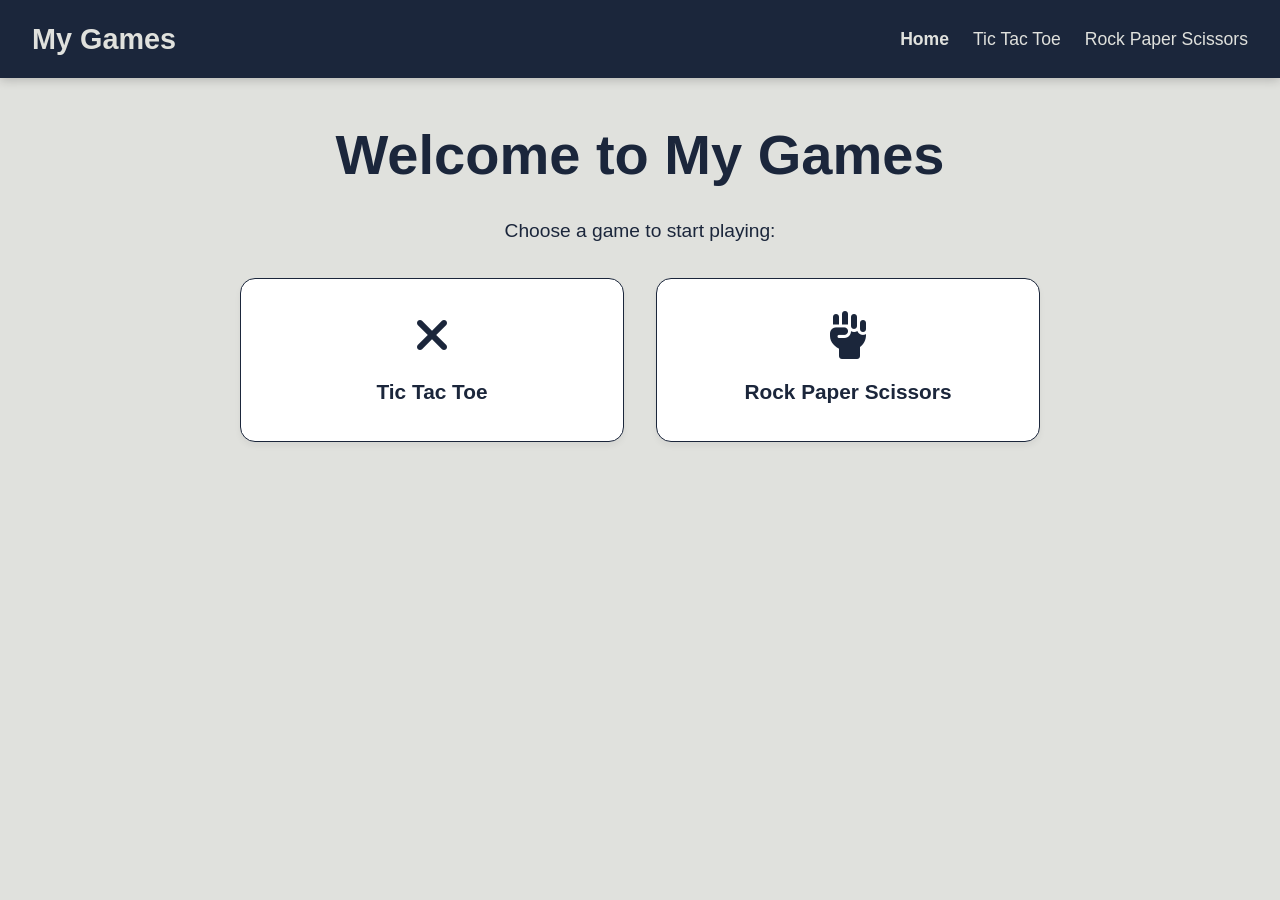
<file: index.html>
<!DOCTYPE html>
<html lang="en">

<head>
    <meta charset="UTF-8">
    <meta name="viewport" content="width=device-width, initial-scale=1.0">
    <title>My Games - Home</title>
    <link rel="stylesheet" href="https://cdnjs.cloudflare.com/ajax/libs/font-awesome/6.5.1/css/all.min.css">
    <link rel="stylesheet" href="css/style.css">
</head>

<body>

    <nav class="navbar">
        <a class="navbar-brand" href="index.html">My Games</a>
        <div class="navbar-nav">
            <a class="nav-link active" href="index.html">Home</a>
            <a class="nav-link" href="tic-tac-toe.html">Tic Tac Toe</a>
            <a class="nav-link" href="rock-paper-scissors.html">Rock Paper Scissors</a>
        </div>
    </nav>

    <main>
        <h1>Welcome to My Games</h1>
        <p id="choose-msg">Choose a game to start playing:</p>
        
        <div class="game-links">
            <a href="tic-tac-toe.html" class="game-link">
                <i class="fas fa-times"></i>
                <p class="game">Tic Tac Toe</p>
            </a>
            <a href="rock-paper-scissors.html" class="game-link">
                <i class="fas fa-hand-fist"></i>
                <p class="game">Rock Paper Scissors</p>
            </a>
        </div>
    </main>

</body>

</html>
</file>
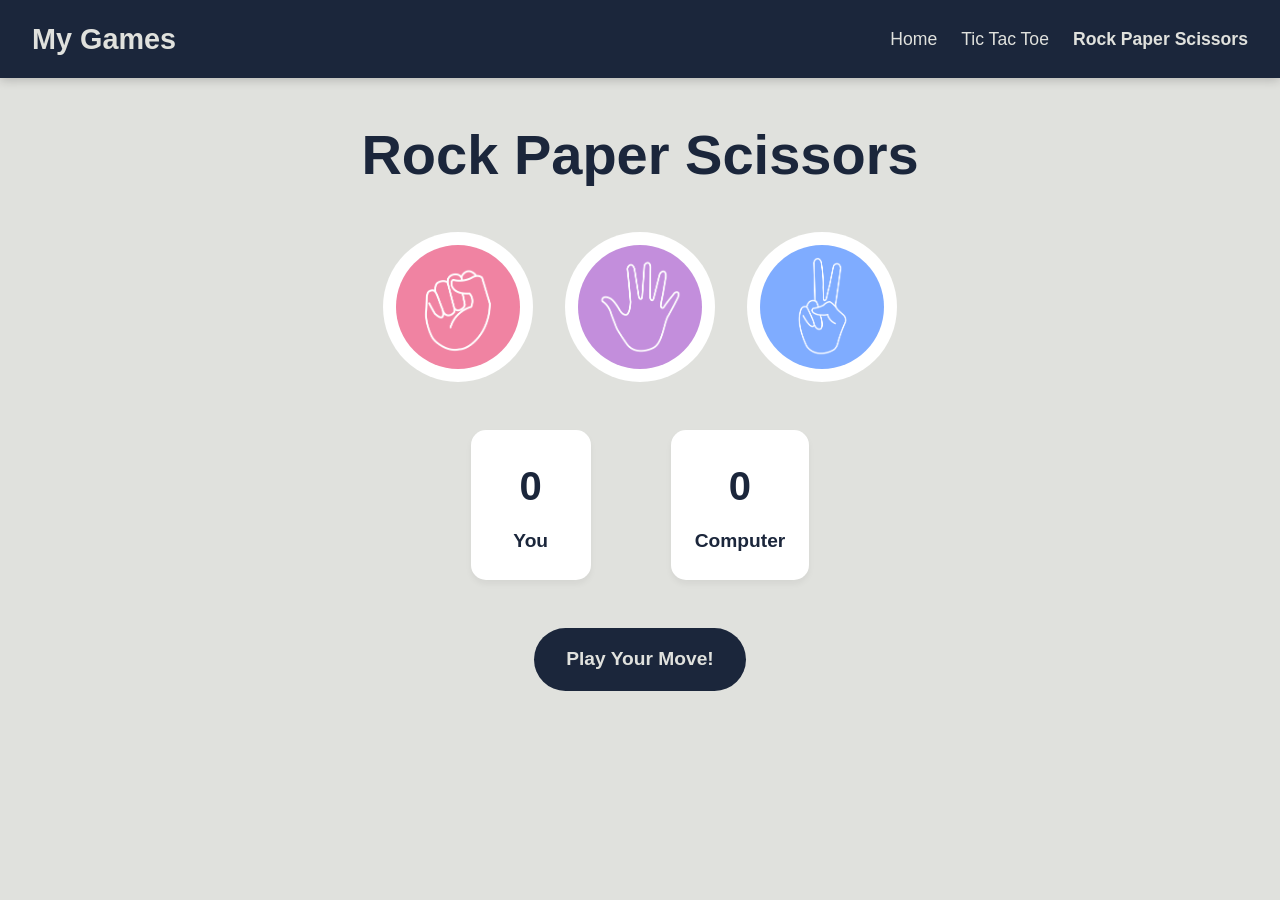
<file: rock-paper-scissors.html>
<!DOCTYPE html>
<html lang="en">

<head>
    <meta charset="UTF-8">
    <meta name="viewport" content="width=device-width, initial-scale=1.0">
    <title>Rock Paper Scissors - Game</title>
    <link rel="stylesheet" href="https://cdnjs.cloudflare.com/ajax/libs/font-awesome/6.5.1/css/all.min.css">
    <link rel="stylesheet" href="css/style.css">
</head>

<body>

    <nav class="navbar">
        <a class="navbar-brand" href="index.html">My Games</a>
        <div class="navbar-nav">
            <a class="nav-link" href="index.html">Home</a>
            <a class="nav-link" href="tic-tac-toe.html">Tic Tac Toe</a>
            <a class="nav-link active" href="rock-paper-scissors.html">Rock Paper Scissors</a>
        </div>
    </nav>

    <main>
        <h1>Rock Paper Scissors</h1>
        <div class="choices">
            <div class="choice" id="rock">
                <img src="images/rock.png" alt="Rock">
            </div>
            <div class="choice" id="paper">
                <img src="images/paper.png" alt="Paper">
            </div>
            <div class="choice" id="scissors">
                <img src="images/scissors.png" alt="Scissors">
            </div>
        </div>
        <div class="score-board">
            <div class="scores" id="user-score-box">
                <p id="user-score">0</p>
                <h2>You</h2>
            </div>
            <div class="scores" id="computer-score-box">
                <p id="computer-score">0</p>
                <h2>Computer</h2>
            </div>
        </div>
        <div class="final-result">
            <p id="result">Play Your Move!</p>
        </div>
    </main>

    <script src="js/game2.js"></script>

</body>

</html>
</file>
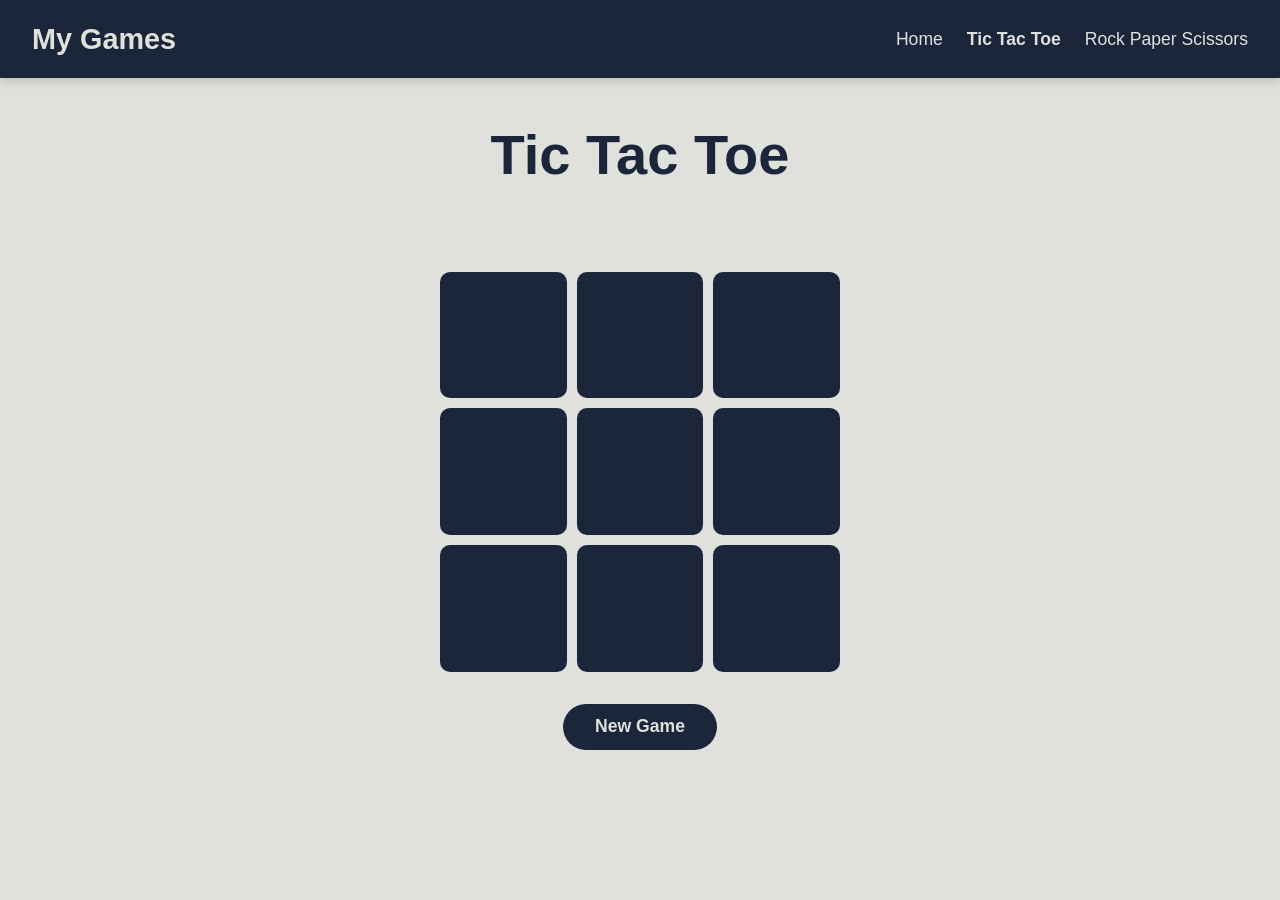
<file: tic-tac-toe.html>
<!DOCTYPE html>
<html lang="en">

<head>
    <meta charset="UTF-8">
    <meta name="viewport" content="width=device-width, initial-scale=1.0">
    <title>Tic Tac Toe - Game</title>
    <link rel="stylesheet" href="https://cdnjs.cloudflare.com/ajax/libs/font-awesome/6.5.1/css/all.min.css">
    <link rel="stylesheet" href="css/style.css">
</head>

<body>

    <nav class="navbar">
        <a class="navbar-brand" href="index.html">My Games</a>
        <div class="navbar-nav">
            <a class="nav-link" href="index.html">Home</a>
            <a class="nav-link active" href="tic-tac-toe.html">Tic Tac Toe</a>
            <a class="nav-link" href="rock-paper-scissors.html">Rock Paper Scissors</a>
        </div>
    </nav>


    <main>
        <h1>Tic Tac Toe</h1>
        <div class="game-container">
            <h3 id="msg"></h3>
            <div class="game-board">
                <button id="box"></button>
                <button id="box"></button>
                <button id="box"></button>
                <button id="box"></button>
                <button id="box"></button>
                <button id="box"></button>
                <button id="box"></button>
                <button id="box"></button>
                <button id="box"></button>
            </div>
            <button id="new-game">New Game</button>
        </div>
    </main>

    <script src="js/game1.js"></script>

</body>

</html>
</file>
<file: css/style.css>
* {
    margin: 0;
    padding: 0;
    box-sizing: border-box;
}

:root {
    --bg-color: #e0e1dd;
    --primary-color: #1b263b;
    --text-color: #1b263b;
    --light-color: #e0e1dd;
    --accent-color: #415a77;
    --success-color: #2ecc71;
    --error-color: #e74c3c;
    --transition-speed: 0.3s;
}

body,
html {
    background-color: var(--bg-color);
    color: var(--text-color);
    font-family: 'Segoe UI', Tahoma, Geneva, Verdana, sans-serif;
    line-height: 1.6;
}

/* Navbar Style */
.navbar {
    background-color: var(--primary-color);
    padding: 1rem 2rem;
    display: flex;
    justify-content: space-between;
    align-items: center;
    position: sticky;
    top: 0;
    z-index: 1000;
    box-shadow: 0 2px 10px rgba(0, 0, 0, 0.2);
}

.navbar-brand {
    color: var(--light-color);
    font-size: 1.8rem;
    font-weight: 700;
    text-decoration: none;
}

.navbar-nav {
    display: flex;
    gap: 1.5rem;
}

.nav-link {
    font-size: 1.1rem;
    color: var(--light-color);
    text-decoration: none;
    transition: color var(--transition-speed);
}

.nav-link.active {
    color: var(--light-color);
    font-weight: bold;
}

/* Main Content Area */
main {
    max-width: 1200px;
    margin: 2rem auto;
    padding: 0 1rem;
    text-align: center;
}

h1 {
    font-size: clamp(2rem, 5vw, 3.5rem);
    margin-bottom: 1rem;
    color: var(--primary-color);
}

#choose-msg {
    font-size: 1.2rem;
    margin-bottom: 2rem;
}

/* Home Page Game Links */
.game-links {
    display: grid;
    grid-template-columns: repeat(auto-fit, minmax(250px, 1fr));
    gap: 2rem;
    justify-content: center;
    max-width: 800px;
    margin: 0 auto;
}

.game-link {
    padding: 2rem;
    display: flex;
    flex-direction: column;
    justify-content: center;
    align-items: center;
    text-decoration: none;
    background: white;
    border: 1px solid var(--primary-color);
    border-radius: 15px;
    transition: all var(--transition-speed) ease;
    box-shadow: 0 4px 6px rgba(0,0,0,0.05);
}

.game-link:hover {
    transform: translateY(-5px);
    box-shadow: 0 10px 15px rgba(0, 0, 0, 0.1);
}

.fas {
    font-size: 3rem;
    color: var(--primary-color);
    margin-bottom: 1rem;
}

.game {
    font-size: 1.3rem;
    font-weight: 600;
    color: var(--primary-color);
}

/* Tic Tac Toe Game Style */
.game-container {
    display: flex;
    align-items: center;
    justify-content: center;
    flex-direction: column;
    margin-top: 1rem;
}

.game-board {
    display: grid;
    grid-template-columns: repeat(3, 1fr);
    gap: 10px;
    width: 100%;
    max-width: 400px;
    aspect-ratio: 1/1;
}

#msg {
    margin-bottom: 1.5rem;
    font-size: 1.5rem;
    font-weight: bold;
    min-height: 2rem;
}

.box {
    height: 100%;
    width: 100%;
    font-size: clamp(2rem, 8vw, 4rem);
    background-color: var(--primary-color);
    color: var(--light-color);
    border: none;
    border-radius: 10px;
    transition: transform 0.2s;
    display: flex;
    align-items: center;
    justify-content: center;
}

/* Keeping #box for JS logic but use .box for styling if I add it */
#box {
    height: 100%;
    width: 100%;
    font-size: clamp(2rem, 8vw, 4rem);
    background-color: var(--primary-color);
    color: var(--light-color);
    border: none;
    border-radius: 10px;
    transition: transform 0.2s;
}

#box:hover:not(:disabled) {
    transform: scale(1.02);
    cursor: pointer;
    background-color: var(--accent-color);
}

#new-game {
    background-color: var(--primary-color);
    color: var(--light-color);
    padding: 0.8rem 2rem;
    margin-top: 2rem;
    border: none;
    border-radius: 30px;
    font-size: 1.1rem;
    font-weight: 700;
    transition: all var(--transition-speed) ease;
}

#new-game:hover {
    background-color: var(--accent-color);
    cursor: pointer;
    transform: scale(1.05);
}

/* Rock Paper Scissors Game Style */
.choices {
    display: flex;
    justify-content: center;
    flex-wrap: wrap;
    gap: 2rem;
    margin-top: 2rem;
}

.choice {
    width: min(150px, 30vw);
    height: min(150px, 30vw);
    border-radius: 50%;
    cursor: pointer;
    overflow: hidden;
    transition: transform var(--transition-speed);
    background: white;
    padding: 10px;
    border: 3px solid transparent;
}

.choice:hover {
    transform: scale(1.1);
    border-color: var(--primary-color);
}

.choice img {
    width: 100%;
    height: 100%;
    object-fit: cover;
    border-radius: 50%;
}

.score-board {
    display: flex;
    align-items: center;
    justify-content: center;
    gap: min(5rem, 10vw);
    margin-top: 3rem;
}

.scores {
    background: white;
    padding: 1.5rem;
    border-radius: 15px;
    min-width: 120px;
    box-shadow: 0 4px 6px rgba(0,0,0,0.05);
}

.scores p {
    font-size: 2.5rem;
    font-weight: 800;
}

.scores h2 {
    font-size: 1.2rem;
    font-weight: 600;
    margin-top: 0.5rem;
}

.final-result {
    margin-top: 3rem;
    text-align: center;
}

#result {
    font-size: 1.2rem;
    font-weight: 600;
    padding: 1rem 2rem;
    border-radius: 50px;
    background-color: var(--primary-color);
    color: var(--light-color);
    display: inline-block;
}

/* Mobile Adjustments */
@media (max-width: 600px) {
    .navbar {
        flex-direction: column;
        padding: 1rem;
        gap: 1rem;
    }
    
    .navbar-nav {
        gap: 1rem;
    }

    .nav-link {
        font-size: 1rem;
    }

    .game-links {
        grid-template-columns: 1fr;
    }

    .score-board {
        gap: 2rem;
    }

    .scores {
        padding: 1rem;
        min-width: 100px;
    }
}
</file>
